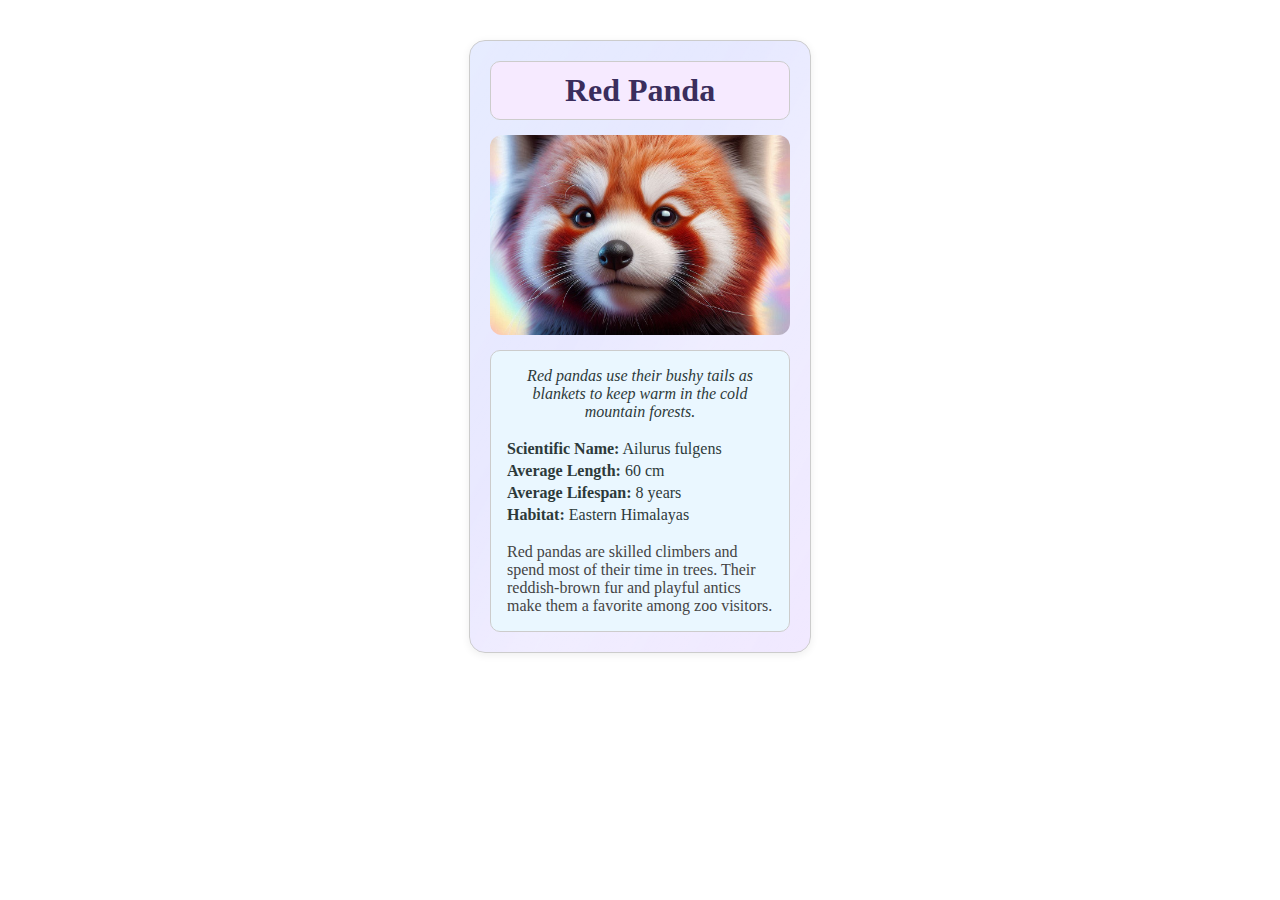
<file: index.html>
<!DOCTYPE html>
<html lang="en">
  <head>
    <meta charset="UTF-8" />
    <meta name="viewport" content="width=device-width, initial-scale=1.0" />
    <link rel="stylesheet" href="styles.css" />
    <title>Animal Card</title>
  </head>
  <body>
    <div class="card">
      <h1 class="card-title">Red Panda</h1>
      <img
        class="animal-image"
        src="./images/redpanda.jpeg"
        alt="close up of a red pandas face semi-realistic" />
      <div class="info">
        <p class="fact">
          Red pandas use their bushy tails as blankets to keep warm in the cold
          mountain forests.
        </p>
        <ul class="animal-details">
          <li><span class="label">Scientific Name:</span> Ailurus fulgens</li>
          <li><span class="label">Average Length:</span> 60 cm</li>
          <li><span class="label">Average Lifespan:</span> 8 years</li>
          <li><span class="label">Habitat:</span> Eastern Himalayas</li>
        </ul>
        <p class="description">
          Red pandas are skilled climbers and spend most of their time in trees.
          Their reddish-brown fur and playful antics make them a favorite among
          zoo visitors.
        </p>
      </div>
    </div>
  </body>
</html>
</file>
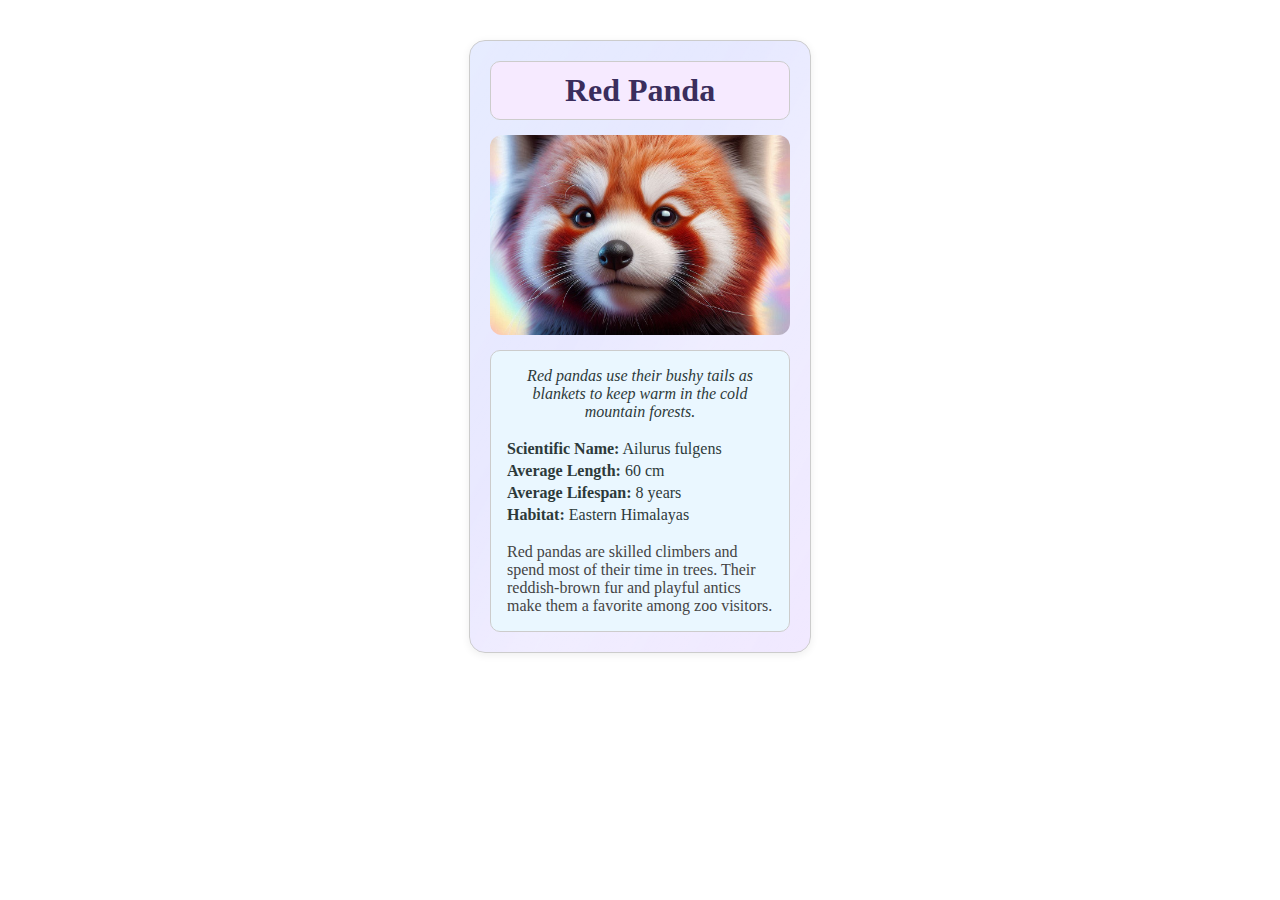
<file: card.html>
<!DOCTYPE html>
<html lang="en">
  <head>
    <meta charset="UTF-8" />
    <meta name="viewport" content="width=device-width, initial-scale=1.0" />
    <link rel="stylesheet" href="styles.css" />
    <title>Animal Card</title>
  </head>
  <body>
    <div class="card">
      <h1 class="card-title">Red Panda</h1>
      <img
        class="animal-image"
        src="/redpanda.jpeg"
        alt="close up of a red pandas face semi-realistic" />
      <div class="info">
        <p class="fact">
          Red pandas use their bushy tails as blankets to keep warm in the cold
          mountain forests.
        </p>
        <ul class="animal-details">
          <li><span class="label">Scientific Name:</span> Ailurus fulgens</li>
          <li><span class="label">Average Length:</span> 60 cm</li>
          <li><span class="label">Average Lifespan:</span> 8 years</li>
          <li><span class="label">Habitat:</span> Eastern Himalayas</li>
        </ul>
        <p class="description">
          Red pandas are skilled climbers and spend most of their time in trees.
          Their reddish-brown fur and playful antics make them a favorite among
          zoo visitors.
        </p>
      </div>
    </div>
  </body>
</html>
</file>
<file: styles.css>
/* Card styling */
.card {
  margin: 40px auto;
  padding: 20px;
  width: 300px;
  border: 1px solid #ccc;
  border-radius: 16px;
  box-shadow: 0 2px 8px rgba(0, 0, 0, 0.07);
  background: linear-gradient(
    135deg,
    #e0e7ff 0%,
    #f0e7ff 25%,
    #fffbe7 50%,
    #e7fff9 75%,
    #e0e7ff 100%
  );
  background-size: 400% 400%;
  animation: holo-move 8s ease-in-out infinite;
  position: relative;
  overflow: hidden;
  gap: 15px;
}

@keyframes holo-move {
  0% {
    background-position: 0% 50%;
  }
  50% {
    background-position: 100% 50%;
  }
  100% {
    background-position: 0% 50%;
  }
}

.card::before {
  content: "";
  position: absolute;
  top: 0;
  left: 0;
  right: 0;
  bottom: 0;
  pointer-events: none;
  border-radius: 16px;
  background: linear-gradient(
    120deg,
    rgba(255, 255, 255, 0.3) 0%,
    rgba(255, 255, 255, 0.1) 40%,
    rgba(255, 255, 255, 0.4) 60%,
    rgba(255, 255, 255, 0.1) 100%
  );
  mix-blend-mode: lighten;
  opacity: 0.7;
  z-index: 1;
  animation: holo-shine 3s linear infinite;
}

@keyframes holo-shine {
  0% {
    opacity: 0.7;
  }
  50% {
    opacity: 1;
  }
  100% {
    opacity: 0.7;
  }
}

.card > * {
  position: relative;
  z-index: 2;
}

/* Centered title */
.card-title {
  margin: 0;
  padding: 10px;
  text-align: center;
  border: 1px solid #ccc;
  border-radius: 10px;
  background: #f6eaff;
  color: #3a2d5c;
}

/* Image styling */
.animal-image {
  display: block;
  width: 300px;
  height: 200px;
  object-fit: cover;
  margin: 15px auto 15px auto;
  border-radius: 12px;
}

/* Info section*/
.info {
  padding: 16px;
  display: flex;
  flex-direction: column;
  gap: 15px;
  border: 1px solid #ccc;
  border-radius: 10px;
  background: #eaf7ff;
  color: #2d3a3a;
}

/* Italicized interesting fact */
.fact {
  margin: 0;
  font-style: italic;
  text-align: center;
}

/* Labels bolded and list dots removed */
.animal-details {
  margin: 0;
  padding: 0;
  list-style: none;
}

.animal-details li {
  margin: 4px 0;
}

.label {
  font-weight: bold;
}

.description {
  margin: 0px;
  color: #444;
  font-size: 1em;
}
</file>
